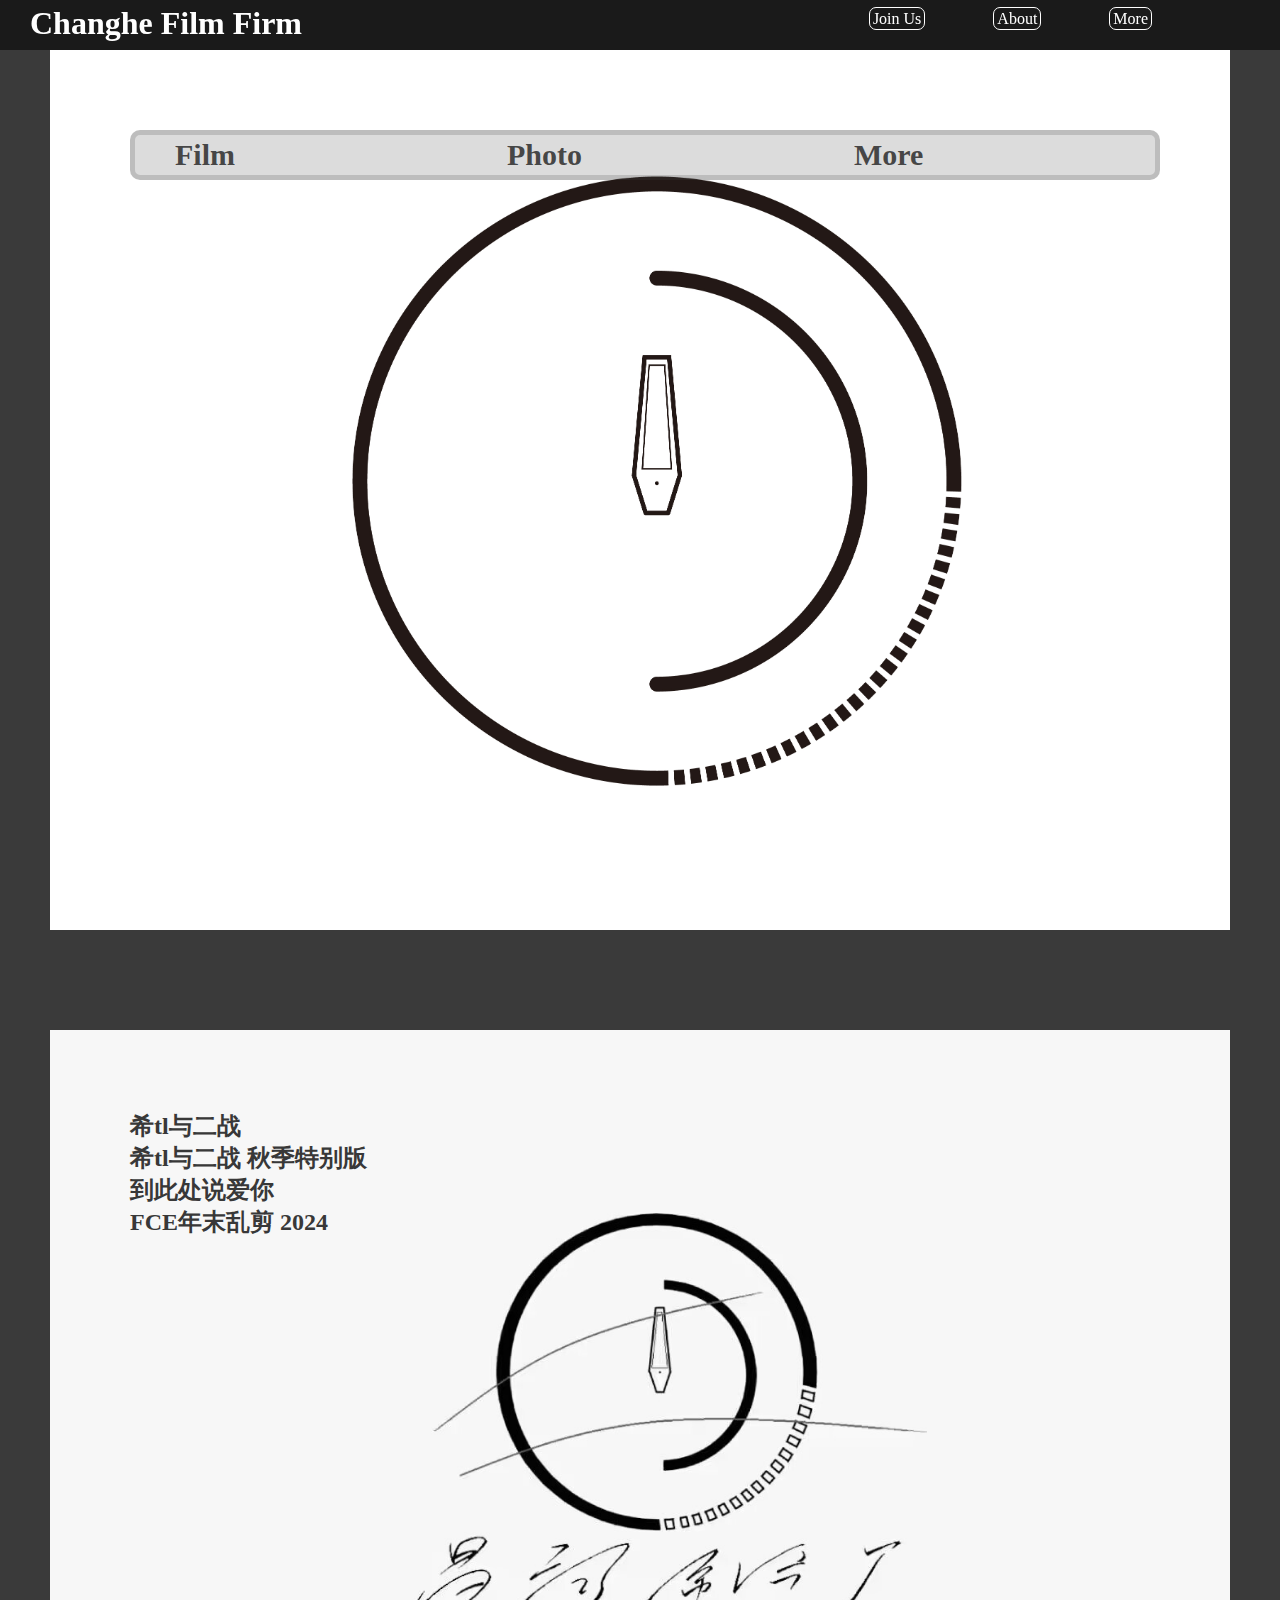
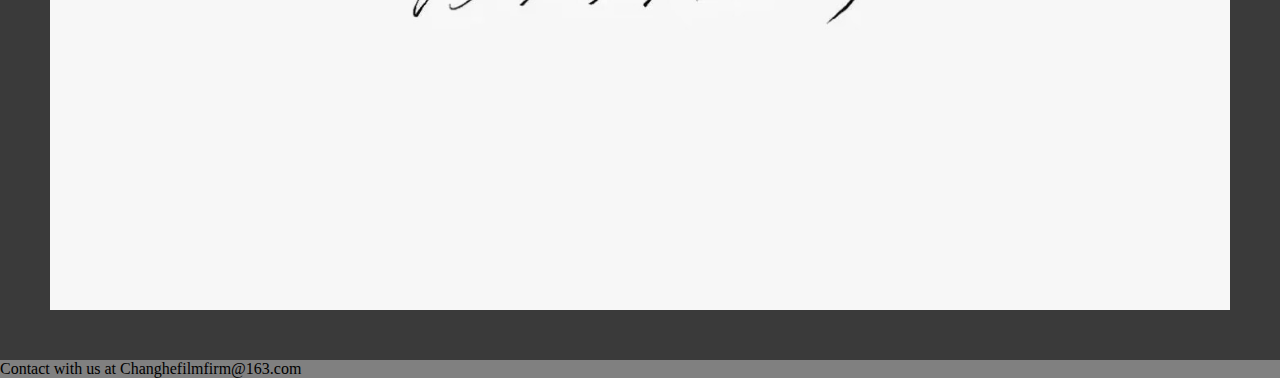
<file: index.html>
<!DOCTYPE html>
<html lang="zh-Hans">
<head>
    <meta charset="UTF-8">
    <meta name="viewport" content="width=device-width, initial-scale=1.0">
    <title>Changhe Film Firm
    </title>
    <link rel="stylesheet" href="style.css">
</head>
<body>
    <header>
    <h1>Changhe Film Firm</h1>
    <ul>
        <li><a href="JoinUs.html">Join Us</a></li>
        <li><a href="About.html">About</a></li>
        <li><a href="More.html">More</a></li>
</ul>
    </header>
    <section class="main">
        <ul>
            <li><strong><a href="#">Film</a></strong></li>
            <li><strong><a href="#">Photo</a></strong></li>
            <li><strong><a href="#">More</a></strong></li>
        </ul>
    </section>
    <section class="main2">
        <h2><a href="https://www.bilibili.com/video/BV16XUkY7EnD/?spm_id_from=333.337.search-card.all.click">希tl与二战</a></h2>
        <h2><a href="https://www.bilibili.com/video/BV1k2qPYmEEP/?spm_id_from=333.999.0.0">希tl与二战 秋季特别版</a></h2>
        <h2><a href="https://www.bilibili.com/video/BV1Zi6GYMEd3/?spm_id_from=333.1387.homepage.video_card.click&vd_source=3426c8c2a309c08fe096687e0ab804bd">到此处说爱你</a></h2>
        <h2><a href="https://www.bilibili.com/video/BV13QfrYxErD/?spm_id_from=333.1387.homepage.video_card.click&vd_source=3426c8c2a309c08fe096687e0ab804bd">FCE年末乱剪 2024</a></h2>
    </section>
    <footer>Contact with us at Changhefilmfirm@163.com</footer>
</body>
</html>
</file>
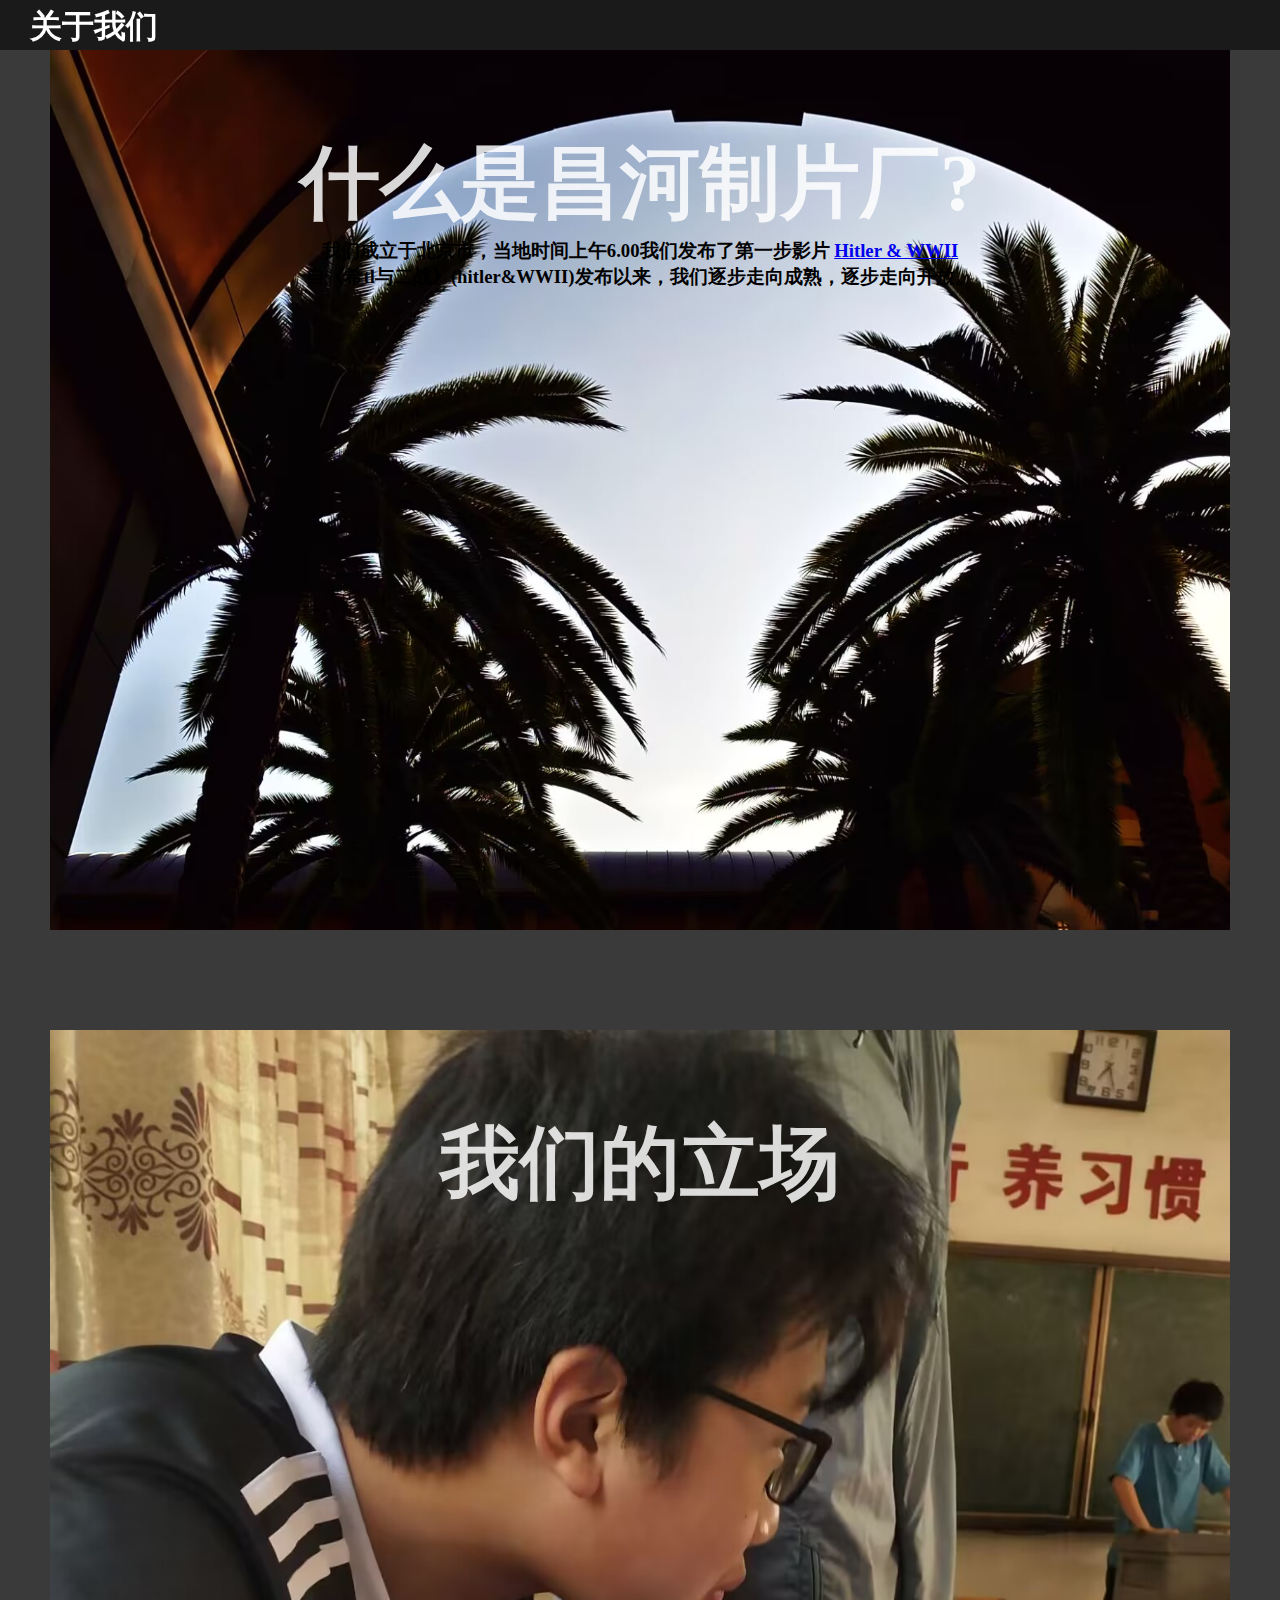
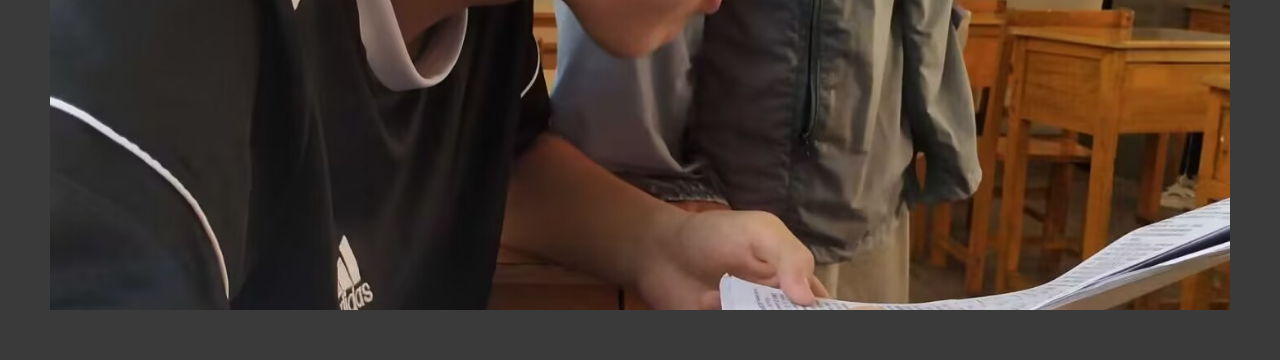
<file: About.html>
<!DOCTYPE html>
<html lang="zh-Hans">
<head>
    <meta charset="UTF-8">
    <meta name="viewport" content="width=device-width, initial-scale=1.0">
    <title>About Us</title>
    <link rel="stylesheet" href="about.css">
</head>
<body>
    <header class="hd1">
        <h1>关于我们</h1>
    </header>
    <section class="main1">
        <h2>什么是昌河制片厂?</h2>
        <h3>我们成立于北京市，当地时间上午6.00我们发布了第一步影片 <a href="https://www.bilibili.com/video/BV16XUkY7EnD/?spm_id_from=333.337.search-card.all.click">Hitler & WWII</a></h3>
        <h3>自《希tl与二战》(hitler&WWII)发布以来，我们逐步走向成熟，逐步走向开放。</h3>
    </section>
    <section class="main2">
    <h2>我们的立场</h2>
    <h3></h3>
    </section>

</body>
</html>
</file>
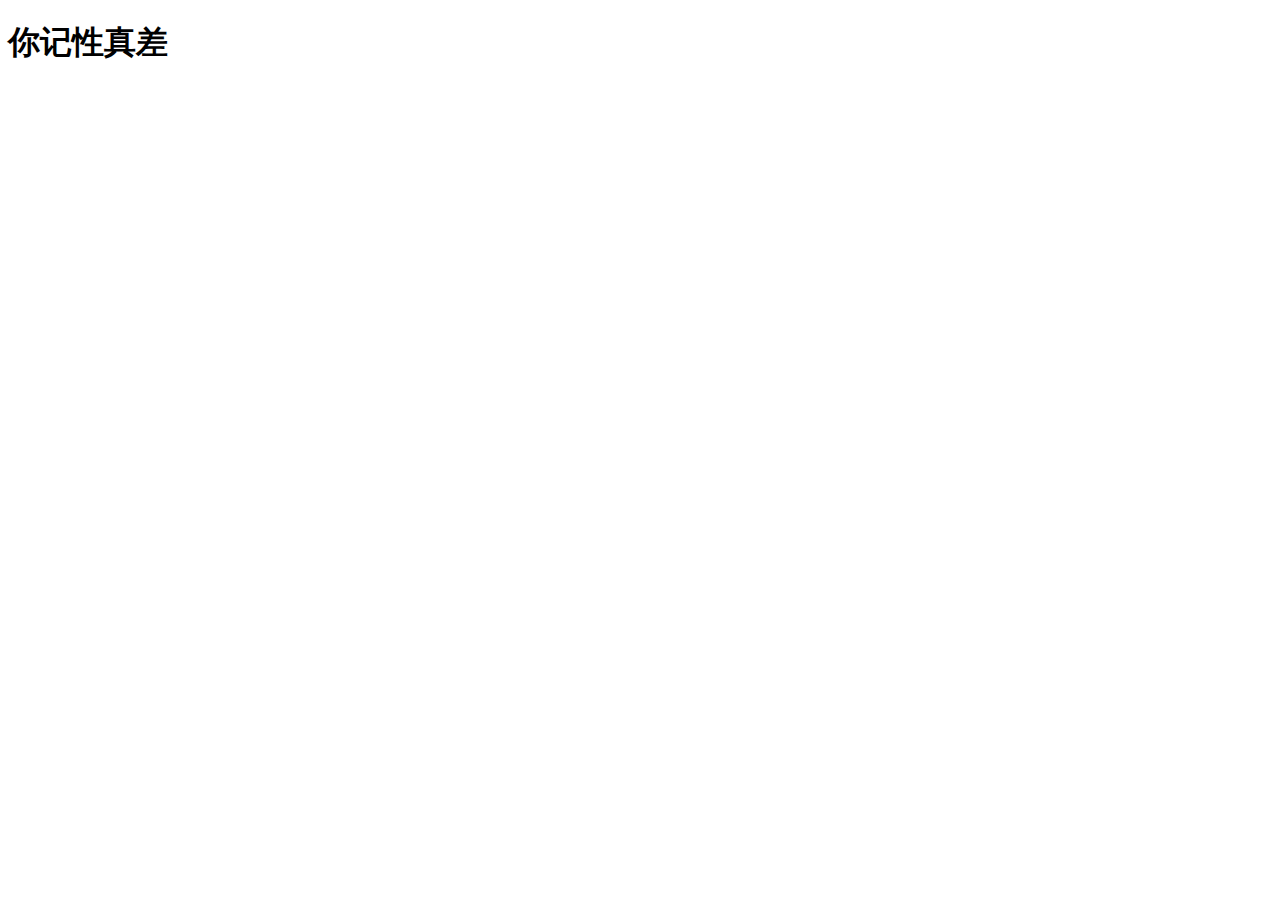
<file: forgetpass.html>
<!DOCTYPE html>
<html lang="en">
<head>
    <meta charset="UTF-8">
    <meta name="viewport" content="width=device-width, initial-scale=1.0">
    <title>Forget Password</title>
</head>
<body>
    <h1>你记性真差</h1>
</body>
</html>
</file>
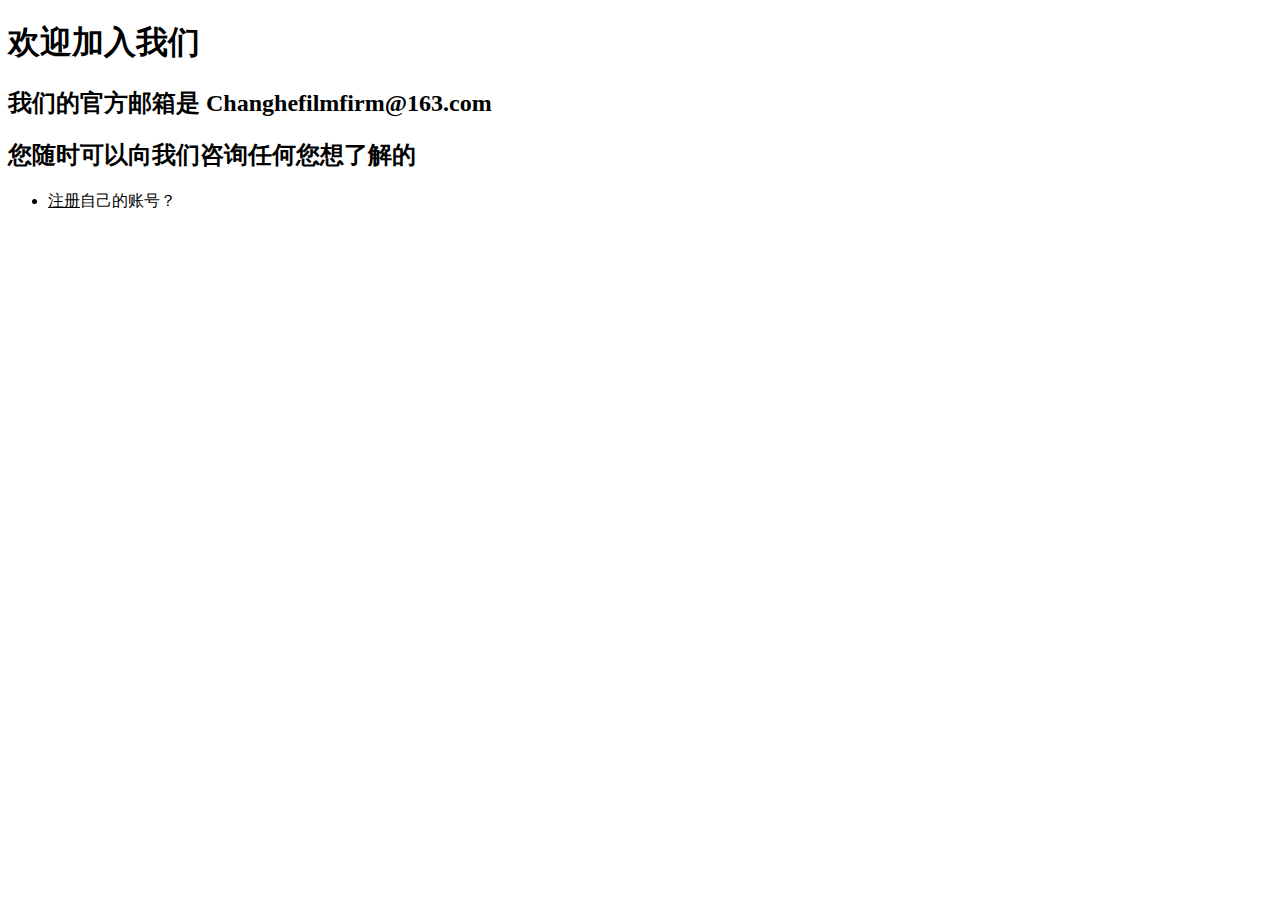
<file: JoinUs.html>
<!DOCTYPE html>
<html lang="zh-Hans">
<head>
    <meta charset="UTF-8">
    <meta name="viewport" content="width=device-width, initial-scale=1.0">
    <title>Join & Contact Us</title>
    <link rel="stylesheet" href="joinus.css">
</head>
<body>
    <header>
        <h1>欢迎加入我们</h1>
        <h2>我们的官方邮箱是 Changhefilmfirm@163.com</h2>
        <h2>您随时可以向我们咨询任何您想了解的</h2>

        <ul>
            <li><a href="signup.html">注册</a>自己的账号？</li>
        </ul>
    </header>
    
</body>
</html>
</file>
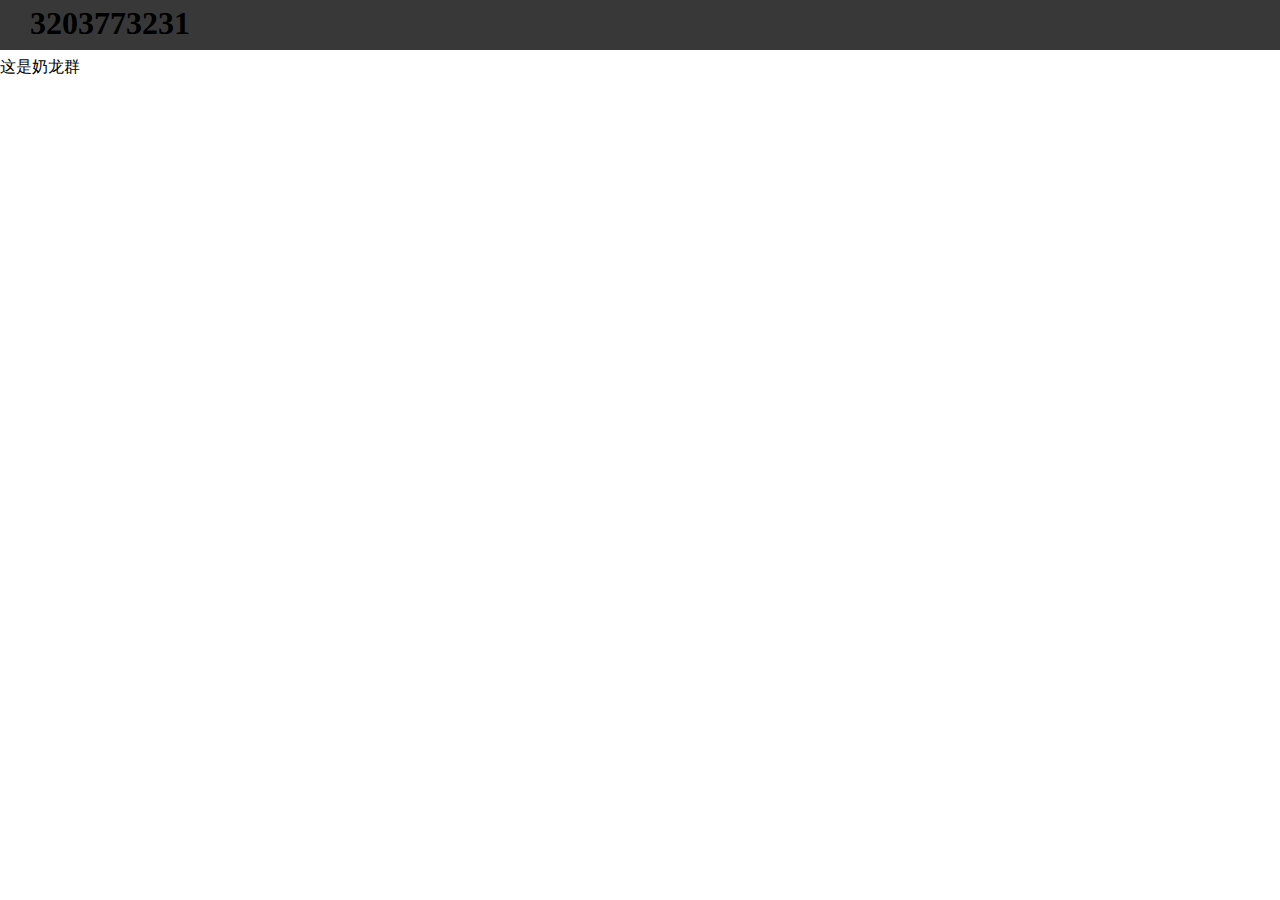
<file: More.html>
<!DOCTYPE html>
<html lang="en">
<head>
    <meta charset="UTF-8">
    <meta name="viewport" content="width=device-width, initial-scale=1.0">
    <title>More</title>
    <link rel="stylesheet" href="more.css">
</head>
<body>
    
    <header>
        <h1><a href="https://user.qzone.qq.com/3203773231">3203773231</a></h1>
    </header>

    <section class="1">
        <ul>
            <li>QQ群:850263634</li>
            <li></li>
            <li></li>
        </ul>
    </section>

    <footer>这是奶龙群</footer>
</body>
</html>
</file>
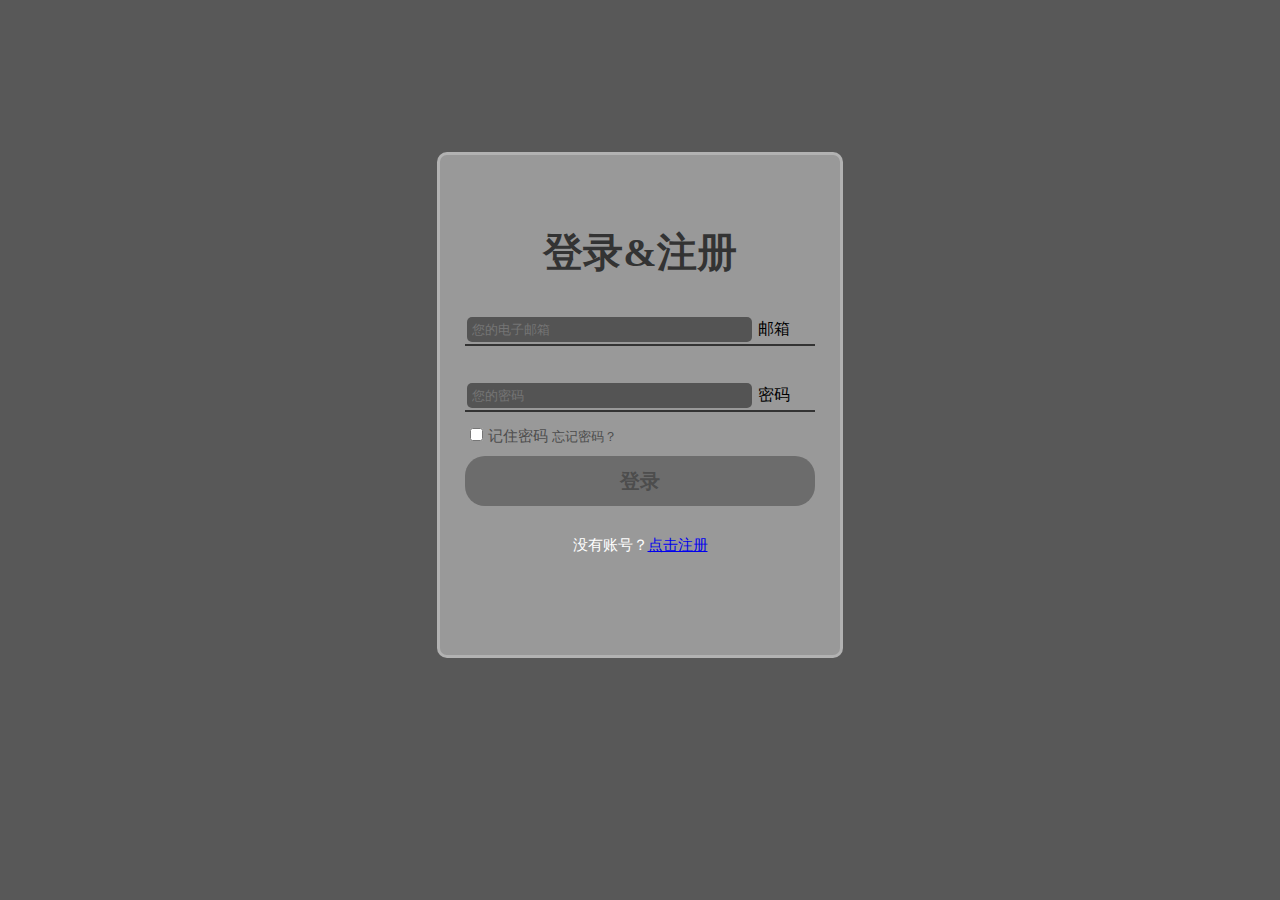
<file: signup.html>
<!DOCTYPE html>
<html lang="en">
<head>
    <meta charset="UTF-8">
    <meta name="viewport" content="width=device-width, initial-scale=1.0">
    <title>Login & Register</title>
    <link rel="stylesheet" href="signup.style.css">
</head>
<body>
    <div class="blob"></div>
    <div class="wrapper">
        <from action="">
            <h2>登录&注册</h2>
            <div class="input-box">
                <input type="email" placeholder="您的电子邮箱" required>
                <label>邮箱</label>
            </div>
            <div class="input-box">
                <input type="password" placeholder="您的密码" required>
                <label>密码</label>
            </div>
            <div class="remfor">
                <label>
                    <input type="checkbox">记住密码
                    <a href="forgetpass.html">忘记密码？</a>
                </label>
            </div>
            <button type="submit">登录</button>
            <div class="regi">
                <p>没有账号？<a href="register.html">点击注册</a></p>
            </div>

        </from>

    </div>
    
</body>
</html>
</file>
<file: style.css>
* {
    padding: 0px;
    margin: 0vw;
}

header {
    background-color: rgba(0, 0, 0, 0.541);
    height: 50px;
    width: 100%;
    position: fixed;
    background-image: url(#);
}

    h1 {
        color: white;
        position: absolute;
        left: 30px;
        top: 5px;
    }

    header a {
        color: white;
        text-decoration: none;
    }

    header a:hover {
        text-decoration: underline;
    }

    header li {
        display: inline;
        margin-right: 5vw;
        border: 1px solid #ffffff;
        padding: 2px 3px;
        border-radius: 7px 7px;
    }

    header ul {
        position: absolute;
        right: 5vw;
        top: 0.75vw;
    }

.main {
    background-color: #383838;
    height: 80vh;
    background-image: url(photo/qqwerq3tgwdgsedgsg_画板\ 1.jpg);
    background-repeat: no-repeat;
    background-size: cover;
    background-position: center;
    display: flex;
    justify-content: space-evenly;
    padding: 80px 80px;
    border: 50px #3a3a3a solid;
}

    .main li {
        display: inline;
        margin-right: 15vw;
        padding: 40px 40px;
    }

    .main ul {
        background: #3a3a3a2d;
        height: 40px;
        right: 20vw;
        left: 20vw;
        border: 5px #3a3a3a31 solid;
        border-radius: 10px 10px;
        display: flex;
        align-items: center;
        justify-items: center;
    }

    .main a {
        color: #313131e1;
        text-decoration: none;
        font-size: 30px;
    }

    .main a:hover {
        text-decoration: underline;
    }

    footer {
    background-color: gray;
    height: auto;
    width: 100%;
    position: absolute;
}

.main2 {
    background-color: #383838;
    height: 80vh;
    background-image: url(photo/CFF.No.1.jpg);
    background-repeat: no-repeat;
    background-size: cover;
    background-position: center;
    padding: 80px 80px;
    border: 50px #3a3a3a solid;
}

.main2 a {
    color: #383838;
    text-decoration: none;
}

.main a:hover {
    text-decoration: underline;
}


/*  */
@media screen and (max-width:768px){
    header {
        height: 50px;
        width: 100vw;
    }

    header ul {
        display: none;
    }

    header h1 {
        left: 50%;
        transform: translate(-50%);
        font-size: 20px;
    }

}
</file>
<file: about.css>
* {
    padding: 0px;
    margin: 0vw;
}

header {
    background-color: rgba(0, 0, 0, 0.541);
    height: 50px;
    width: 100%;
    position: fixed;
}

    h1 {
        color: white;
        position: absolute;
        left: 30px;
        top: 5px;
    }

    header a {
        color: white;
        text-decoration: none;
    }

    header a:hover {
        text-decoration: underline;
    }

    header li {
        display: inline;
        margin-right: 5vw;
        border: 1px solid #ffffff;
        padding: 2px 3px;
        border-radius: 7px 7px;
    }

    header ul {
        position: absolute;
        right: 5vw;
        top: 0.75vw;
    }

.main1 {
    background-color: #383838;
    height: 80vh;
    background-image: url(photo/9A887D9CFA243B6AB41F4712A6143F50.jpg);
    background-repeat: no-repeat;
    background-size:cover;
    display: flex;
    flex-direction: column;
    align-items: center;
    padding: 80px 80px;
    border: 50px #3a3a3a solid;
}

.main2 {
    background-color: #383838;
    height: 80vh;
    background-image: url(photo/B98F67C215D7316AAAC2C9088707A98D.jpg);
    background-repeat: no-repeat;
    background-size:cover;
    display: flex;
    justify-content: center;
    padding: 80px 80px;
    border: 50px #3a3a3a solid;
}

    .main1 li {
        margin-right: 15vw;
        padding: 40px 10px;
        margin: 40px 10px;
    }

    .main1 ul {
        background: #3a3a3a2d;
        height: 40px;
        right: 20vw;
        left: 20vw;
        border: 5px #3a3a3a31 solid;
        border-radius: 10px 10px;
        display: flex;
        align-items: center;
        justify-items: center;
    }

    .main1 h2 {
        color: #ffffffd7;
        font-size: 80px;
    }

    .mian1 h3 {
        color: #ffffff;
        font-size: 100px;
    }

    .main2 h2 {
        color: #ffffffd7;
        font-size: 80px;
    }

    .mian1 h3 {
        color: #ffffff;
        font-size: 100px;
    }
</file>
<file: joinus.css>
header a {
    color: rgb(0, 0, 0);
}
</file>
<file: more.css>
* {
    padding: 0px;
    margin: 0vw;
}

header {
    background-color: #383838;
    height: 50px;
    width: 100%;
    position: fixed;
}

h1 {
    color: rgb(0, 0, 0);
    position: absolute;
    left: 30px;
    top: 5px;
}

header a {
    color: rgb(0, 0, 0);
    text-decoration: none;
}

header a:hover {
    text-decoration: underline;
}
</file>
<file: signup.style.css>
* {
    margin: 0;
    padding: 0;
}
body {
    display: flex;
    justify-content: center;
    align-items: center;
    min-height: 90vh;
    background: #585858;
    overflow: hidden;
}

.wrapper {
    position: relative;
    width: 400px;
    height: 500px;
    background: #c2c2c29d;
    border: 3px solid #c2c2c29d;
    border-radius: 10px;
    display: flex;
    justify-content: center;
    align-items: center;
}

h2 {
    font-size: 40px;
    color: #333333;
    text-align: center;
}

.input-box {
    position: relative;
    width: 350px;
    margin: 35px 0 15px 0;
    border-bottom: 2px solid #333333;
}

.input-box input {
    width: 275px;
    background: #20202091;
    border: #c2c2c29d;
    padding: 5px;
    border-radius: 5px;
    margin: 2px;
}

.remfor {
    margin: 5px 0px 10px 0;
    display: flex;
    font-size: 15px;
    color: rgb(77, 77, 77);
    justify-content: space-between;
}

.remfor a {
    text-decoration: none;
    color: rgb(77, 77, 77);
    font-size: 13px;
}

.remfor a:hover {
    text-decoration: underline;
}

.remfor label input {
    margin: 0 5px;
}

button {
    width: 100%;
    height: 50px;
    background: #33333370;
    border: none;
    outline: none;
    border-radius: 20px;
    cursor: pointer;
    font-size: 20px;
    font-weight: 1000;
    color: rgb(77,77,77);
}

.regi {
    font-size: 15px;
    text-align: center;
    color: white;
    margin: 30px 0;
}
</file>
